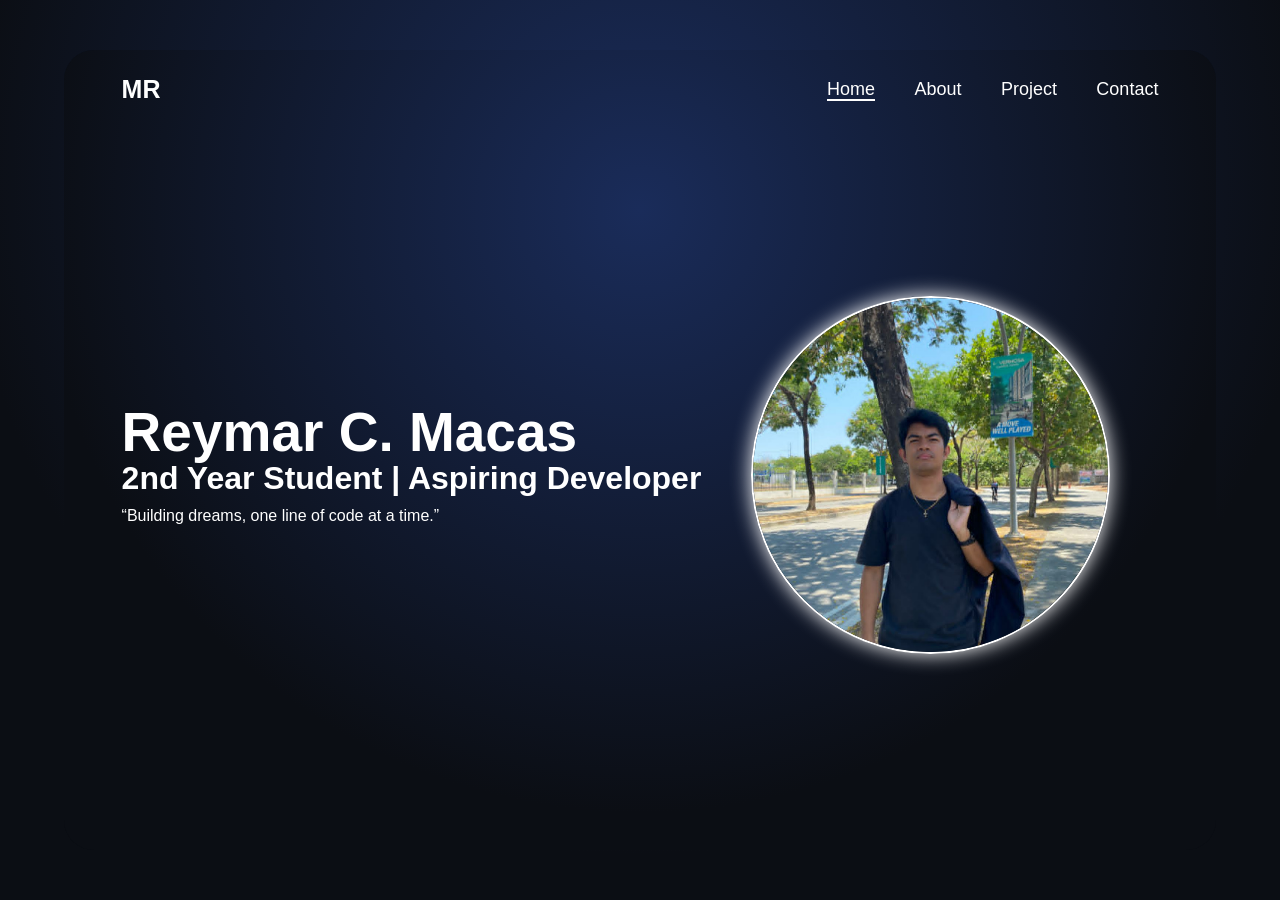
<file: index.html>
<!DOCTYPE html>
<html lang="en">
<head>
    <meta charset="UTF-8">
    <meta http-equiv="X-UA-Compatible" content="IE=edge">
    <meta name="viewport" content="width=device-width, initial-scale=1.0">
    <title>MACAS | Personal Website</title>
    <link rel="stylesheet" href="style.css">
</head>
<body>
   <div class="container">
    <header>
        <a href="" class="logo">MR</a>
        <nav class="navbar">
            <a href="index.html" class="active">Home</a>
            <a href="about.html">About</a>
            <a href="project.html">Project</a>
            <a href="contact.html">Contact</a>
        </nav>
    </header>
    <section class="home">
        <div class="home-details">
            <h1>Reymar C. Macas</h1>
            <h2>2nd Year Student | Aspiring Developer</h2>
            <p>“Building dreams, one line of code at a time.”</p>
        </div>
        <div class="home-img">
            <div class="img-box">
                <img src="Profile.png" alt="">
            </div>
        </div>
    </section>
   </div>
</body>
</html>
</file>
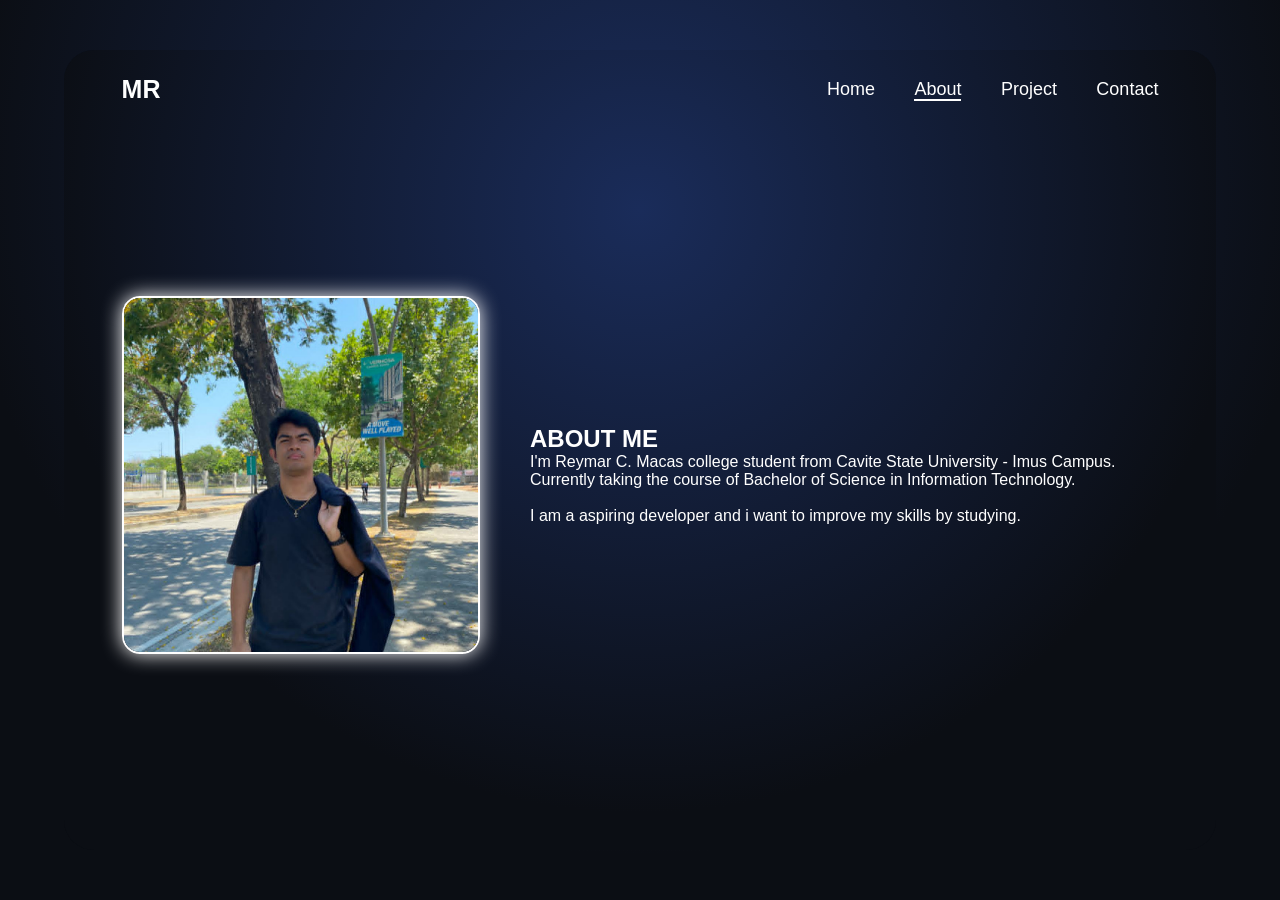
<file: about.html>
<!DOCTYPE html>
<html lang="en">
<head>
    <meta charset="UTF-8">
    <meta http-equiv="X-UA-Compatible" content="IE=edge">
    <meta name="viewport" content="width=device-width, initial-scale=1.0">
    <title>MACAS | Personal Website</title>
    <link rel="stylesheet" href="about.css">
</head>
<body>
   <div class="container">
    <header>
        <a href="" class="logo">MR</a>
        <nav class="navbar">
            <a href="index.html" >Home</a>
            <a href="about.html" class="active">About</a>
            <a href="project.html">Project</a>
            <a href="contact.html">Contact</a>
        </nav>
    </header>
    <section class="about">
        <div class="about-img">
            <div class="img-box">
                <img src="Profile.png" alt="image">
            </div>
        </div>
        <div class="about-details">
            <h2>ABOUT ME</h2>
            <p>I'm Reymar C. Macas college student from Cavite State University
                - Imus Campus. Currently taking the course of Bachelor of Science in Information 
                Technology. 
                <br><br> I am a aspiring developer and i want to improve my skills by studying.
            </p>
        </div>
        
    </section>
   </div>
</body>
</html>
</file>
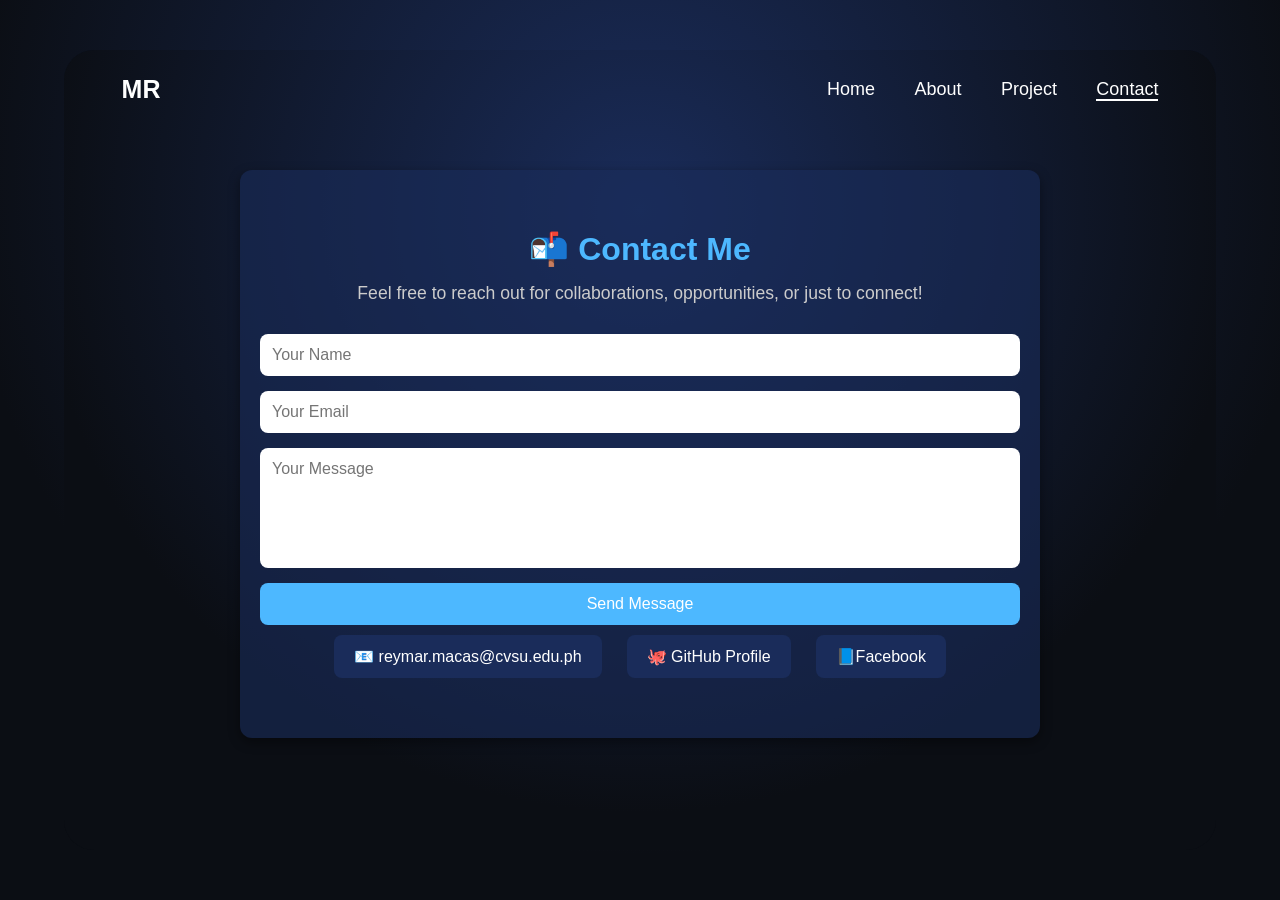
<file: contact.html>
<!DOCTYPE html>
<html lang="en">

<head>
    <meta charset="UTF-8">
    <meta http-equiv="X-UA-Compatible" content="IE=edge">
    <meta name="viewport" content="width=device-width, initial-scale=1.0">
    <title>MACAS | Personal Website</title>
    <style>
        * {
            margin: 0;
            padding: 0;
            box-sizing: border-box;
            font-family: Arial, Helvetica, sans-serif;
        }

        body {
            height: 100vh;
            background-color: #0b0e14;
            background-image: radial-gradient(circle at center 20%, #1a2c5a 0%, #0b0e14 70%);
            background-repeat: no-repeat;
            background-attachment: fixed;
            background-size: 100% 100%;
            padding: 50px 5%;
        }

        .container {
            position: relative;
            min-height: 100%;
            background-color: #0b0e14;
            background-image: radial-gradient(circle at center 20%, #1a2c5a 0%, #0b0e14 70%);
            background-repeat: no-repeat;
            background-attachment: fixed;
            background-size: 100% 100%;
            border-radius: 30px;
            backdrop-filter: blur(30px);
            transform: scale(0);
            animation: zoom-in 1s ease forwards;
            padding-top: 120px;
            /* space for header */
        }

        @keyframes zoom-in {
            100% {
                transform: scale(1);
            }
        }

        header {
            position: absolute;
            top: 0;
            left: 0;
            width: 100%;
            padding: 25px 5%;
            display: flex;
            justify-content: space-between;
            align-items: center;
            z-index: 100;
        }

        .logo {
            font-size: 25px;
            color: #fff;
            text-decoration: none;
            font-weight: 600;
        }

        .navbar a {
            font-size: 18px;
            color: #fff;
            text-decoration: none;
            font-weight: 500;
            margin-left: 35px;
            border-bottom: 2px solid transparent;
            transition: .5s;
        }

        .navbar a:hover,
        .navbar a.active {
            border-color: #fff;
        }

        /* Contact section */
        .contact {
            text-align: center;
            padding: 60px 20px;
            max-width: 800px;
            margin: 0 auto;
            background: rgba(26, 44, 90, 0.6);
            border-radius: 12px;
            box-shadow: 0 4px 12px rgba(0, 0, 0, 0.4);
            margin-bottom: 10px;
        }

        .contact h2 {
            font-size: 2rem;
            margin-bottom: 15px;
            color: #4db8ff;
        }

        .contact p {
            font-size: 1.1rem;
            margin-bottom: 30px;
            color: #ccc;
        }

        .contact-links {
            display: flex;
            justify-content: center;
            gap: 25px;
            flex-wrap: wrap;
            margin-top: 10px;
        }

        .contact-item {
            background: #1a2c5a;
            color: #fff;
            padding: 12px 20px;
            border-radius: 8px;
            text-decoration: none;
            font-size: 1rem;
            transition: background 0.3s ease, transform 0.3s ease;
        }

        .contact-item:hover {
            background: #4db8ff;
            transform: scale(1.05);
        }

        form {
            display: flex;
            flex-direction: column;
            gap: 15px;
        }

        input,
        textarea {
            padding: 12px;
            border: none;
            border-radius: 8px;
            font-size: 1rem;
        }

        textarea {
            resize: none;
            height: 120px;
        }

        button {
            background: #4db8ff;
            color: #fff;
            padding: 12px;
            border: none;
            border-radius: 8px;
            font-size: 1rem;
            cursor: pointer;
            transition: background 0.3s ease;
        }

        button:hover {
            background: #1a2c5a;
        }
    </style>
</head>

<body>
    <div class="container">
        <header>
            <a href="index.html" class="logo">MR</a>
            <nav class="navbar">
                <a href="index.html">Home</a>
                <a href="about.html">About</a>
                <a href="project.html">Project</a>
                <a href="contact.html" class="active">Contact</a>
            </nav>
        </header>

        <section class="contact" id="contact">
            <h2>📬 Contact Me</h2>
            <p>Feel free to reach out for collaborations, opportunities, or just to connect!</p>

            <form action="https://formspree.io/f/xgoqdygl" method="POST">
                <input type="text" name="name" placeholder="Your Name" required>
                <input type="email" name="_replyto" placeholder="Your Email" required>
                <textarea name="message" placeholder="Your Message" required></textarea>
                <button type="submit">Send Message</button>
            </form>

            <div class="contact-links">
                <a href="mailto:reymar.macas@cvsu.edu.ph" class="contact-item">📧 reymar.macas@cvsu.edu.ph</a>
                <a href="https://github.com/11Max02" target="_blank" class="contact-item">🐙 GitHub Profile</a>
                <a href="https://www.facebook.com/macas.reymar/" target="_blank" class="contact-item">📘Facebook </a>
            </div>
        </section>
    </div>
</body>

</html>
</file>
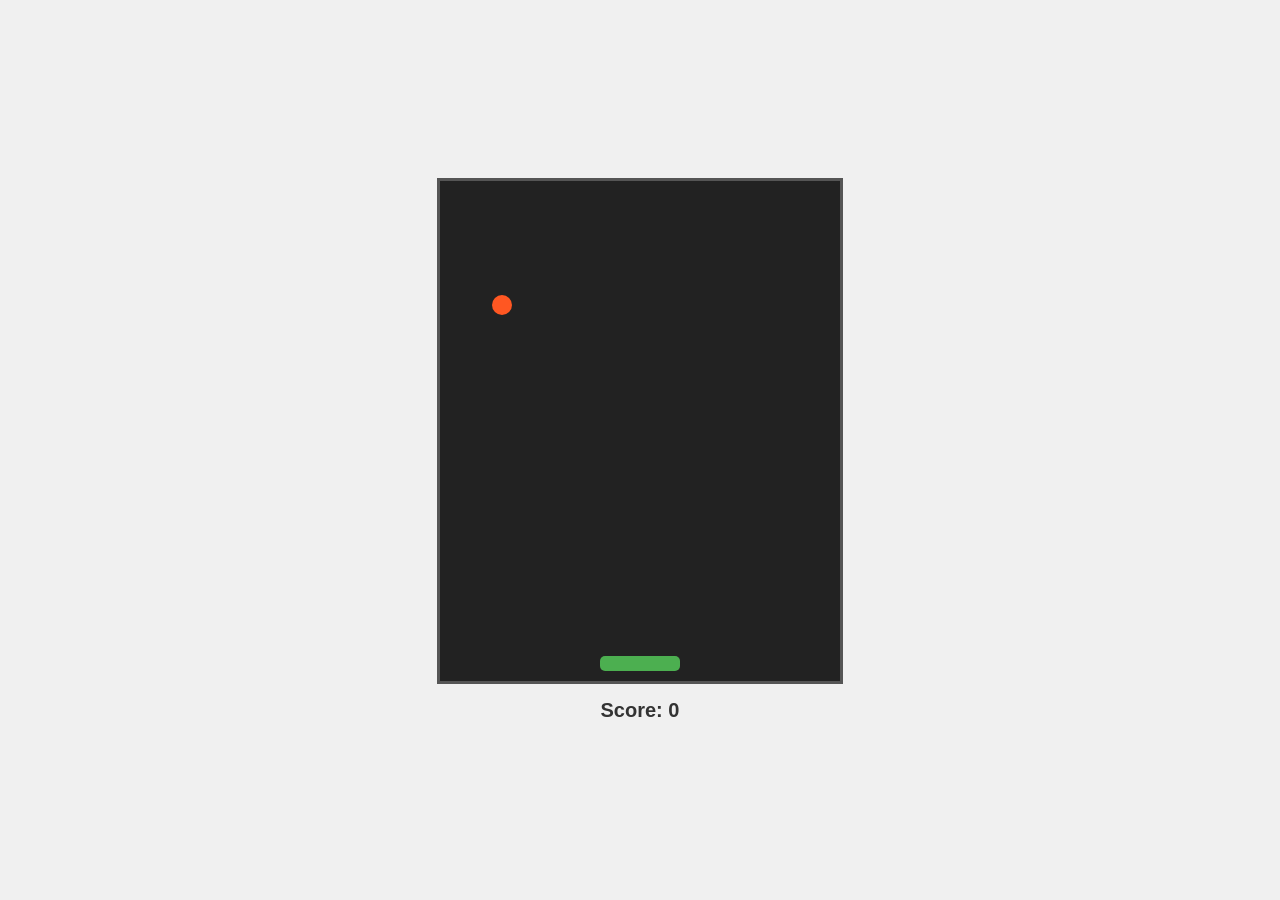
<file: game.html>
<!DOCTYPE html>
<html lang="en">
<head>
  <meta charset="UTF-8">
  <meta name="viewport" content="width=device-width, initial-scale=1.0">
  <title>Catch the Ball Game</title>
  <style>
    body {
      margin: 0;
      background: #f0f0f0;
      display: flex;
      justify-content: center;
      align-items: center;
      height: 100vh;
      font-family: Arial, sans-serif;
    }

    #gameArea {
      position: relative;
      width: 400px;
      height: 500px;
      background: #222;
      border: 3px solid #555;
      overflow: hidden;
    }

    #paddle {
      position: absolute;
      bottom: 10px;
      left: 160px;
      width: 80px;
      height: 15px;
      background: #4CAF50;
      border-radius: 5px;
    }

    #ball {
      position: absolute;
      top: 0;
      left: 200px;
      width: 20px;
      height: 20px;
      background: #FF5722;
      border-radius: 50%;
    }

    #score {
      margin-top: 15px;
      text-align: center;
      font-size: 20px;
      font-weight: bold;
      color: #333;
    }
  </style>
</head>
<body>
  <div>
    <div id="gameArea">
      <div id="paddle"></div>
      <div id="ball"></div>
    </div>
    <div id="score">Score: 0</div>
  </div>

  <script>
    const paddle = document.getElementById("paddle");
    const ball = document.getElementById("ball");
    const scoreDisplay = document.getElementById("score");
    const gameArea = document.getElementById("gameArea");

    let score = 0;
    let ballSpeed = 2;
    let ballY = 0;
    let ballX = Math.random() * (gameArea.offsetWidth - 20);

    // Move paddle with arrow keys
    document.addEventListener("keydown", (e) => {
      const paddleLeft = paddle.offsetLeft;
      if (e.key === "ArrowLeft" && paddleLeft > 0) {
        paddle.style.left = paddleLeft - 20 + "px";
      }
      if (e.key === "ArrowRight" && paddleLeft < gameArea.offsetWidth - paddle.offsetWidth) {
        paddle.style.left = paddleLeft + 20 + "px";
      }
    });

    function resetBall() {
      ballY = 0;
      ballX = Math.random() * (gameArea.offsetWidth - 20);
      ball.style.left = ballX + "px";
    }

    function gameLoop() {
      ballY += ballSpeed;
      ball.style.top = ballY + "px";

      // Check if ball hits paddle
      if (
        ballY + 20 >= paddle.offsetTop &&
        ballX + 20 >= paddle.offsetLeft &&
        ballX <= paddle.offsetLeft + paddle.offsetWidth
      ) {
        score++;
        scoreDisplay.textContent = "Score: " + score;
        resetBall();
      }

      // Reset if ball falls out
      if (ballY > gameArea.offsetHeight) {
        score = 0;
        scoreDisplay.textContent = "Score: " + score;
        resetBall();
      }

      requestAnimationFrame(gameLoop);
    }

    resetBall();
    gameLoop();
  </script>
</body>
</html>
</file>
<file: style.css>
* {
    margin: 0;
    padding: 0;
    box-sizing: border-box;
    font-family:Arial, Helvetica, sans-serif;
}

body {
    height: 100vh;
    background-color: #0b0e14; 
    background-image: radial-gradient(circle at center 20%, #1a2c5a 0%, #0b0e14 70%);
    background-repeat: no-repeat;
    background-attachment: fixed;
    background-size: 100% 100%;
    padding: 50px 5%;
}

.container {
    position: relative;
    height: 100%;
    background-color: #0b0e14; 
    background-image: radial-gradient(circle at center 20%, #1a2c5a 0%, #0b0e14 70%);
    background-repeat: no-repeat;
    background-attachment: fixed;
    background-size: 100% 100%;
    border-radius: 30px; 
    backdrop-filter: blur(30px);
    transform: scale(0);
    animation: zoom-in 1s ease forwards;
}

@keyframes zoom-in {
    100% {
        transform: scale(1);
    }
}

header {
    position: absolute;
    top: 0;
    left: 0;
    width: 100%;
    padding: 25px 5%;
    display: flex;
    justify-content: space-between;
    align-items: center;
    z-index: 100;
}

.logo {
    font-size: 25px;
    color: #fff;
    text-decoration: none;
    font-weight: 600;
}

.navbar a {
    font-size: 18px;
    color: #fff;
    text-decoration: none;
    font-weight: 500;
    margin-left: 35px;
    border-bottom: 2px solid transparent;
    transition: .5s;
}

.navbar a:hover, 
.navbar a.active{
    border-color: #fff;
}

.home {
    display: flex;
    align-items: center;
    height: 100%;
    gap: 50px;
    padding: 50px 5% 0;
    color: #fff;
}

.home-details h1 {
    font-size: 55px;
    line-height: 1;
}

.home-details h2 {
    font-size: 32px;
}

.home-details p {
    margin: 10px 0 20px;
}

.home-img .img-box {
    position: relative;
    width: 28vw;
    height: 28vw;
    border: 2px solid #fff;
    border-radius: 50%;
    box-shadow: 0 0 20px #fff;
    overflow: hidden;
}

.home-img .img-box img {
    position: absolute;
    display: block;
    width: 100%;
    object-fit: cover;
}
</file>
<file: about.css>
* {
    margin: 0;
    padding: 0;
    box-sizing: border-box;
    font-family:Arial, Helvetica, sans-serif;
}

body {
    height: 100vh;
    background-color: #0b0e14; 
    background-image: radial-gradient(circle at center 20%, #1a2c5a 0%, #0b0e14 70%);
    background-repeat: no-repeat;
    background-attachment: fixed;
    background-size: 100% 100%;
    padding: 50px 5%;
}

.container {
    position: relative;
    height: 100%;
    background-color: #0b0e14; 
    background-image: radial-gradient(circle at center 20%, #1a2c5a 0%, #0b0e14 70%);
    background-repeat: no-repeat;
    background-attachment: fixed;
    background-size: 100% 100%;
    border-radius: 30px; 
    backdrop-filter: blur(30px);
    transform: scale(0);
    animation: zoom-in 1s ease forwards;
}

@keyframes zoom-in {
    100% {
        transform: scale(1);
    }
}

header {
    position: absolute;
    top: 0;
    left: 0;
    width: 100%;
    padding: 25px 5%;
    display: flex;
    justify-content: space-between;
    align-items: center;
    z-index: 100;
}

.logo {
    font-size: 25px;
    color: #fff;
    text-decoration: none;
    font-weight: 600;
}

.navbar a {
    font-size: 18px;
    color: #fff;
    text-decoration: none;
    font-weight: 500;
    margin-left: 35px;
    border-bottom: 2px solid transparent;
    transition: .5s;
}

.navbar a:hover, 
.navbar a.active{
    border-color: #fff;
}

.about {
    display: flex;
    align-items: center;
    height: 100%;
    gap: 50px;
    padding: 50px 5% 0;
    color: #fff;
}
.about-img .img-box {
    position: relative;
    width: 28vw;
    height: 28vw;
    border: 2px solid #fff;
    border-radius: 5%;
    box-shadow: 0 0 20px #fff;
    overflow: hidden;
}

.about-img .img-box img {
    position: absolute;
    display: block;
    width: 100%;
    object-fit: cover;
}
</file>
